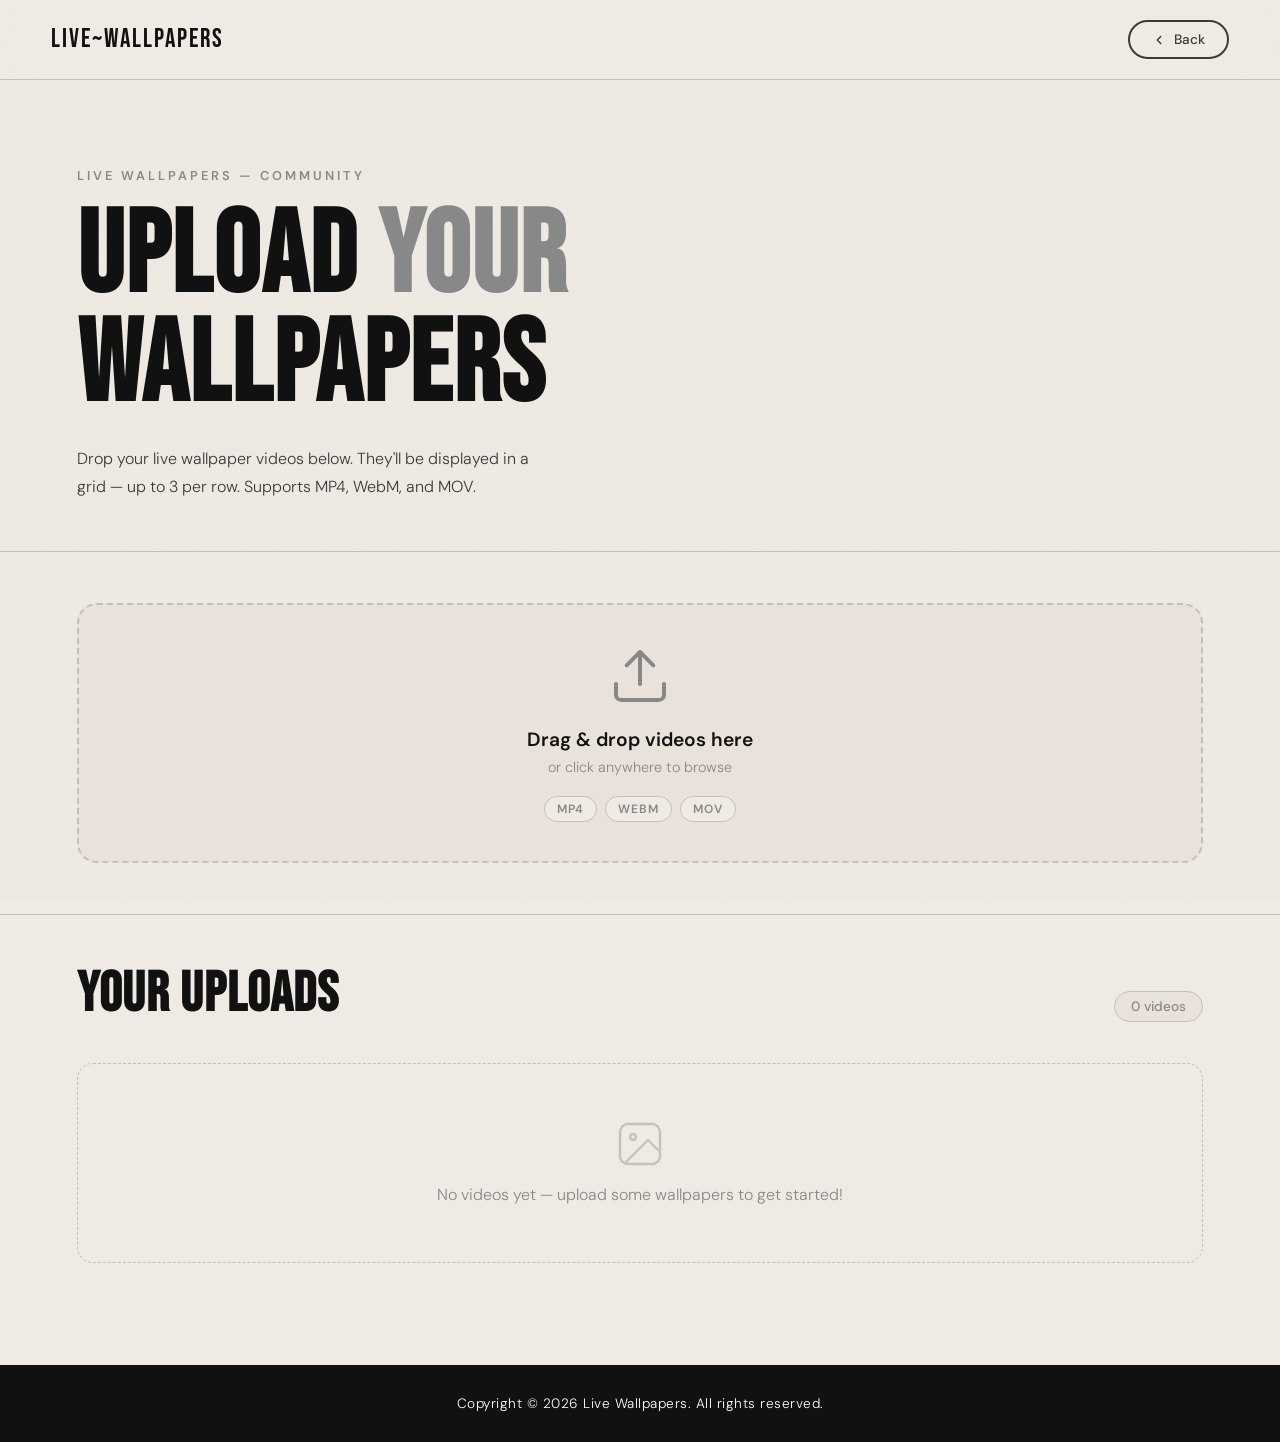
<file: upload.html>
<!DOCTYPE html>
<html lang="en">
  <head>
    <meta charset="UTF-8" />
    <meta name="viewport" content="width=device-width, initial-scale=1.0" />
    <title>Upload — Live Wallpapers</title>
    <link rel="preconnect" href="https://fonts.googleapis.com" />
    <link rel="preconnect" href="https://fonts.gstatic.com" crossorigin />
    <link
      href="https://fonts.googleapis.com/css2?family=Bebas+Neue&family=DM+Sans:wght@300;400;500;600&display=swap"
      rel="stylesheet"
    />

    <!-- styling for upload page -->
    <style>
      /* ── Reset & Base ─────────────────────────────────── */
      *, *::before, *::after {
        margin: 0;
        padding: 0;
        box-sizing: border-box;
      }

      :root {
        --bg:        #efeae3;
        --dark:      #111111;
        --mid:       #3b3b3b;
        --muted:     #888888;
        --accent:    #c8b89a;
        --border:    #c5bfb6;
        --white:     #ffffff;
        --danger:    #cc4444;
        --success:   #3a7c52;
        --card-bg:   #e8e2da;
        --font-disp: "Bebas Neue", sans-serif;
        --font-body: "DM Sans", sans-serif;
        --radius:    12px;
        --transition: 0.25s ease;
      }

      html, body {
        width: 100%;
        min-height: 100%;
        background-color: var(--bg);
        font-family: var(--font-body);
        color: var(--dark);
        overflow-x: hidden;
      }

      /* ── Noise texture overlay ───────────────────────── */
      body::before {
        content: "";
        position: fixed;
        inset: 0;
        pointer-events: none;
        z-index: 0;
        opacity: 0.035;
        background-image: url("data:image/svg+xml,%3Csvg viewBox='0 0 256 256' xmlns='http://www.w3.org/2000/svg'%3E%3Cfilter id='noise'%3E%3CfeTurbulence type='fractalNoise' baseFrequency='0.9' numOctaves='4' stitchTiles='stitch'/%3E%3C/filter%3E%3Crect width='100%25' height='100%25' filter='url(%23noise)'/%3E%3C/svg%3E");
        background-size: 200px 200px;
      }

      /* ── Nav ─────────────────────────────────────────── */
      nav {
        position: fixed;
        top: 0;
        left: 0;
        width: 100%;
        height: 80px;
        z-index: 100;
        display: flex;
        align-items: center;
        justify-content: space-between;
        padding: 0 4vw;
        backdrop-filter: blur(16px);
        background-color: rgba(239, 234, 227, 0.75);
        border-bottom: 1px solid var(--border);
      }

      .nav-logo {
        font-family: var(--font-disp);
        font-size: 1.6rem;
        letter-spacing: 2px;
        color: var(--dark);
        text-decoration: none;
      }

      .nav-back {
        display: inline-flex;
        align-items: center;
        gap: 8px;
        padding: 9px 22px;
        border: 2px solid var(--mid);
        border-radius: 50px;
        font-family: var(--font-body);
        font-size: 0.85rem;
        font-weight: 500;
        color: var(--mid);
        text-decoration: none;
        transition: background var(--transition), color var(--transition);
        cursor: pointer;
        background: none;
      }

      .nav-back:hover {
        background: var(--dark);
        color: var(--white);
        border-color: var(--dark);
      }

      .nav-back svg {
        width: 14px;
        height: 14px;
      }

      /* ── Page wrapper ────────────────────────────────── */
      #page-wrapper {
        position: relative;
        z-index: 1;
        padding-top: 80px;
      }

      /* ── Hero Header ─────────────────────────────────── */
      #upload-hero {
        padding: 6vw 6vw 4vw;
        display: flex;
        flex-direction: column;
        gap: 1rem;
        border-bottom: 1px solid var(--border);
      }

      #upload-hero .tag {
        font-size: 0.8rem;
        font-weight: 600;
        letter-spacing: 3px;
        text-transform: uppercase;
        color: var(--muted);
      }

      #upload-hero h1 {
        font-family: var(--font-disp);
        font-size: clamp(3.5rem, 9vw, 8rem);
        line-height: 0.95;
        letter-spacing: 2px;
        color: var(--dark);
      }

      #upload-hero h1 span {
        color: var(--muted);
      }

      #upload-hero p {
        max-width: 480px;
        font-size: 1rem;
        font-weight: 300;
        color: var(--mid);
        line-height: 1.7;
        margin-top: 0.5rem;
      }

      /* ── Upload Zone ─────────────────────────────────── */
      #upload-section {
        padding: 4vw 6vw;
        border-bottom: 1px solid var(--border);
      }

      #drop-zone {
        position: relative;
        width: 100%;
        min-height: 260px;
        border: 2px dashed var(--border);
        border-radius: 20px;
        background-color: var(--card-bg);
        display: flex;
        flex-direction: column;
        align-items: center;
        justify-content: center;
        gap: 1.2rem;
        cursor: pointer;
        transition: border-color var(--transition), background-color var(--transition), transform var(--transition);
        overflow: hidden;
      }

      #drop-zone.drag-over {
        border-color: var(--dark);
        background-color: #e0d9d0;
        transform: scale(1.01);
      }

      #drop-zone.drag-over .drop-icon {
        transform: translateY(-6px) scale(1.1);
      }

      #drop-zone input[type="file"] {
        position: absolute;
        inset: 0;
        opacity: 0;
        cursor: pointer;
        width: 100%;
        height: 100%;
      }

      .drop-icon {
        width: 64px;
        height: 64px;
        color: var(--muted);
        transition: transform 0.3s ease;
      }

      .drop-label {
        text-align: center;
        pointer-events: none;
      }

      .drop-label strong {
        display: block;
        font-size: 1.2rem;
        font-weight: 600;
        color: var(--dark);
        margin-bottom: 4px;
      }

      .drop-label span {
        font-size: 0.9rem;
        color: var(--muted);
        font-weight: 300;
      }

      .drop-formats {
        display: flex;
        gap: 8px;
        pointer-events: none;
      }

      .fmt-badge {
        padding: 4px 12px;
        border: 1px solid var(--border);
        border-radius: 50px;
        font-size: 0.75rem;
        font-weight: 600;
        letter-spacing: 1px;
        color: var(--muted);
        background: var(--bg);
      }

      /* ── Grid Section ────────────────────────────────── */
      #gallery-section {
        padding: 4vw 6vw 8vw;
        min-height: 200px;
      }

      .section-header {
        display: flex;
        align-items: baseline;
        justify-content: space-between;
        margin-bottom: 2.5rem;
        gap: 1rem;
        flex-wrap: wrap;
      }

      .section-header h2 {
        font-family: var(--font-disp);
        font-size: clamp(2rem, 5vw, 3.5rem);
        letter-spacing: 1px;
        line-height: 1;
      }

      #video-count {
        font-size: 0.85rem;
        font-weight: 500;
        color: var(--muted);
        background: var(--card-bg);
        padding: 6px 16px;
        border-radius: 50px;
        border: 1px solid var(--border);
      }

      .clear-btn {
        background: none;
        border: 2px solid var(--danger);
        color: var(--danger);
        padding: 7px 18px;
        border-radius: 50px;
        font-family: var(--font-body);
        font-size: 0.8rem;
        font-weight: 600;
        cursor: pointer;
        transition: background var(--transition), color var(--transition);
        letter-spacing: 0.5px;
      }

      .clear-btn:hover {
        background: var(--danger);
        color: var(--white);
      }

      /* ── Video Grid ──────────────────────────────────── */
      #video-grid {
        display: grid;
        grid-template-columns: repeat(3, 1fr);
        gap: 20px;
      }

      /* ── Empty State ─────────────────────────────────── */
      #empty-state {
        display: flex;
        flex-direction: column;
        align-items: center;
        justify-content: center;
        gap: 1rem;
        min-height: 200px;
        color: var(--muted);
        text-align: center;
        border: 1px dashed var(--border);
        border-radius: 16px;
        padding: 3rem;
      }

      #empty-state svg {
        width: 48px;
        height: 48px;
        opacity: 0.4;
      }

      #empty-state p {
        font-size: 1rem;
        font-weight: 300;
      }

      /* ── Video Card ──────────────────────────────────── */
      .video-card {
        position: relative;
        border-radius: var(--radius);
        overflow: hidden;
        background: var(--dark);
        aspect-ratio: 16/10;
        group: 1;
        animation: card-in 0.4s ease both;
      }

      @keyframes card-in {
        from { opacity: 0; transform: translateY(20px) scale(0.97); }
        to   { opacity: 1; transform: translateY(0) scale(1); }
      }

      .video-card video {
        width: 100%;
        height: 100%;
        object-fit: cover;
        display: block;
        transition: filter 0.3s ease;
      }

      .video-card:hover video {
        filter: brightness(0.55);
      }

      /* Card overlay on hover */
      .card-overlay {
        position: absolute;
        inset: 0;
        display: flex;
        flex-direction: column;
        align-items: center;
        justify-content: center;
        gap: 10px;
        opacity: 0;
        transition: opacity 0.3s ease;
        padding: 12px;
      }

      .video-card:hover .card-overlay {
        opacity: 1;
      }

      .card-filename {
        color: var(--white);
        font-size: 0.78rem;
        font-weight: 500;
        text-align: center;
        word-break: break-all;
        padding: 0 8px;
        text-shadow: 0 1px 4px rgba(0,0,0,0.6);
        max-width: 100%;
        white-space: nowrap;
        overflow: hidden;
        text-overflow: ellipsis;
      }

      .card-actions {
        display: flex;
        gap: 8px;
      }

      .card-btn {
        display: inline-flex;
        align-items: center;
        gap: 5px;
        padding: 7px 14px;
        border-radius: 50px;
        font-family: var(--font-body);
        font-size: 0.75rem;
        font-weight: 600;
        cursor: pointer;
        border: none;
        transition: transform 0.15s ease, opacity 0.15s ease;
      }

      .card-btn:hover {
        transform: scale(1.06);
      }

      .card-btn svg {
        width: 13px;
        height: 13px;
      }

      .btn-download {
        background: var(--white);
        color: var(--dark);
      }

      .btn-remove {
        background: var(--danger);
        color: var(--white);
      }

      /* Card number badge */
      .card-num {
        position: absolute;
        top: 10px;
        left: 10px;
        width: 26px;
        height: 26px;
        border-radius: 50%;
        background: rgba(0,0,0,0.55);
        color: var(--white);
        font-size: 0.7rem;
        font-weight: 700;
        display: flex;
        align-items: center;
        justify-content: center;
        backdrop-filter: blur(4px);
      }

      /* ── Toast Notification ──────────────────────────── */
      #toast-container {
        position: fixed;
        bottom: 30px;
        right: 30px;
        z-index: 999;
        display: flex;
        flex-direction: column;
        gap: 10px;
        pointer-events: none;
      }

      .toast {
        display: flex;
        align-items: center;
        gap: 10px;
        padding: 14px 20px;
        border-radius: 12px;
        font-size: 0.9rem;
        font-weight: 500;
        color: var(--white);
        backdrop-filter: blur(10px);
        animation: toast-in 0.35s ease;
        pointer-events: auto;
        max-width: 320px;
        box-shadow: 0 4px 24px rgba(0,0,0,0.2);
      }

      .toast.success { background: rgba(40, 100, 60, 0.92); }
      .toast.error   { background: rgba(160, 40, 40, 0.92); }
      .toast.info    { background: rgba(40, 40, 40, 0.92); }

      .toast svg { width: 18px; height: 18px; flex-shrink: 0; }

      @keyframes toast-in {
        from { opacity: 0; transform: translateX(40px); }
        to   { opacity: 1; transform: translateX(0); }
      }

      @keyframes toast-out {
        from { opacity: 1; transform: translateX(0); }
        to   { opacity: 0; transform: translateX(40px); }
      }

      /* ── Footer ──────────────────────────────────────── */
      footer {
        background: var(--dark);
        color: var(--white);
        text-align: center;
        padding: 30px;
        font-size: 0.85rem;
        font-weight: 300;
        letter-spacing: 0.5px;
        position: relative;
        z-index: 1;
      }

      /* ── Progress bar on drop zone ───────────────────── */
      #progress-bar-wrap {
        display: none;
        width: 100%;
        max-width: 420px;
        height: 6px;
        background: var(--border);
        border-radius: 50px;
        overflow: hidden;
        pointer-events: none;
      }

      #progress-bar-fill {
        height: 100%;
        width: 0%;
        background: var(--dark);
        border-radius: 50px;
        transition: width 0.2s ease;
      }

      /* ── Responsive ──────────────────────────────────── */
      @media (max-width: 900px) {
        #video-grid {
          grid-template-columns: repeat(2, 1fr);
        }
      }

      @media (max-width: 600px) {
        #upload-hero {
          padding: 8vw 5vw 5vw;
        }

        #upload-section,
        #gallery-section {
          padding-left: 5vw;
          padding-right: 5vw;
        }

        #video-grid {
          grid-template-columns: 1fr;
          gap: 14px;
        }

        #drop-zone {
          min-height: 200px;
        }

        .drop-label strong {
          font-size: 1rem;
        }
      }
    </style>
  </head>

  <body>
    <!-- Nav -->
    <nav>
      <a class="nav-logo" href="index.html">Live~Wallpapers</a>
      <a class="nav-back" href="index.html">
        <svg xmlns="http://www.w3.org/2000/svg" viewBox="0 0 24 24" fill="none"
          stroke="currentColor" stroke-width="2.5" stroke-linecap="round" stroke-linejoin="round">
          <polyline points="15 18 9 12 15 6"></polyline>
        </svg>
        Back
      </a>
    </nav>

    <div id="page-wrapper">
      <!-- Hero -->
      <section id="upload-hero">
        <p class="tag">Live Wallpapers &mdash; Community</p>
        <h1>UPLOAD <span>YOUR</span><br />WALLPAPERS</h1>
        <p>Drop your live wallpaper videos below. They'll be displayed in a grid — up to 3 per row. Supports MP4, WebM, and MOV.</p>
      </section>

      <!-- Upload Zone -->
      <section id="upload-section">
        <div id="drop-zone">
          <input
            type="file"
            id="file-input"
            accept="video/mp4,video/webm,video/quicktime,.mp4,.webm,.mov"
            multiple
          />
          <svg class="drop-icon" xmlns="http://www.w3.org/2000/svg" viewBox="0 0 24 24"
            fill="none" stroke="currentColor" stroke-width="1.5"
            stroke-linecap="round" stroke-linejoin="round">
            <path d="M21 15v4a2 2 0 0 1-2 2H5a2 2 0 0 1-2-2v-4"/>
            <polyline points="17 8 12 3 7 8"/>
            <line x1="12" y1="3" x2="12" y2="15"/>
          </svg>
          <div class="drop-label">
            <strong>Drag &amp; drop videos here</strong>
            <span>or click anywhere to browse</span>
          </div>
          <div class="drop-formats">
            <span class="fmt-badge">MP4</span>
            <span class="fmt-badge">WEBM</span>
            <span class="fmt-badge">MOV</span>
          </div>
          <div id="progress-bar-wrap">
            <div id="progress-bar-fill"></div>
          </div>
        </div>
      </section>

      <!-- Gallery -->
      <section id="gallery-section">
        <div class="section-header">
          <h2>YOUR UPLOADS</h2>
          <div style="display:flex;align-items:center;gap:10px;flex-wrap:wrap;">
            <span id="video-count">0 videos</span>
            <button class="clear-btn" id="clear-all-btn" style="display:none;" onclick="clearAll()">
              Clear All
            </button>
          </div>
        </div>

        <div id="empty-state">
          <svg xmlns="http://www.w3.org/2000/svg" viewBox="0 0 24 24" fill="none"
            stroke="currentColor" stroke-width="1.2" stroke-linecap="round" stroke-linejoin="round">
            <rect x="2" y="2" width="20" height="20" rx="4"/>
            <circle cx="8.5" cy="8.5" r="1.5"/>
            <polyline points="21 15 16 10 5 21"/>
          </svg>
          <p>No videos yet — upload some wallpapers to get started!</p>
        </div>

        <div id="video-grid" style="display:none;"></div>
      </section>
    </div>

    <!-- Toast container -->
    <div id="toast-container"></div>

    <!-- Footer -->
    <footer>
      <p>Copyright &copy; 2026 Live Wallpapers. All rights reserved.</p>
    </footer>

    <!-- js part -->
    <script>
      // ── State ──────────────────────────────────────────────────────────
      const uploadedVideos = []; // { id, file, objectUrl, name }
      let idCounter = 0;

      // ── DOM refs ───────────────────────────────────────────────────────
      const dropZone     = document.getElementById("drop-zone");
      const fileInput    = document.getElementById("file-input");
      const videoGrid    = document.getElementById("video-grid");
      const emptyState   = document.getElementById("empty-state");
      const videoCount   = document.getElementById("video-count");
      const clearAllBtn  = document.getElementById("clear-all-btn");
      const progressWrap = document.getElementById("progress-bar-wrap");
      const progressFill = document.getElementById("progress-bar-fill");

      // ── Drag & Drop events ─────────────────────────────────────────────
      dropZone.addEventListener("dragover", (e) => {
        e.preventDefault();
        dropZone.classList.add("drag-over");
      });

      dropZone.addEventListener("dragleave", (e) => {
        if (!dropZone.contains(e.relatedTarget)) {
          dropZone.classList.remove("drag-over");
        }
      });

      dropZone.addEventListener("drop", (e) => {
        e.preventDefault();
        dropZone.classList.remove("drag-over");
        const files = Array.from(e.dataTransfer.files).filter(isVideo);
        if (files.length) {
          processFiles(files);
        } else {
          showToast("Only video files (MP4, WebM, MOV) are accepted.", "error");
        }
      });

      // ── File input change ──────────────────────────────────────────────
      fileInput.addEventListener("change", () => {
        const files = Array.from(fileInput.files).filter(isVideo);
        if (files.length) {
          processFiles(files);
        } else if (fileInput.files.length > 0) {
          showToast("Only video files (MP4, WebM, MOV) are accepted.", "error");
        }
        fileInput.value = ""; // reset so same file can be re-added
      });

      // ── Helpers ────────────────────────────────────────────────────────
      function isVideo(file) {
        return file.type.startsWith("video/") ||
               /\.(mp4|webm|mov)$/i.test(file.name);
      }

      function processFiles(files) {
        // Animate progress bar
        progressWrap.style.display = "block";
        let pct = 0;
        const tick = setInterval(() => {
          pct = Math.min(pct + Math.random() * 25, 95);
          progressFill.style.width = pct + "%";
        }, 80);

        setTimeout(() => {
          clearInterval(tick);
          progressFill.style.width = "100%";
          setTimeout(() => {
            progressFill.style.width = "0%";
            progressWrap.style.display = "none";
          }, 400);

          files.forEach(addVideo);
          renderGrid();
          showToast(
            files.length === 1
              ? `"${files[0].name}" added!`
              : `${files.length} videos added!`,
            "success"
          );
        }, files.length * 120 + 200);
      }

      function addVideo(file) {
        const objectUrl = URL.createObjectURL(file);
        const id = ++idCounter;
        uploadedVideos.push({ id, file, objectUrl, name: file.name });
      }

      function renderGrid() {
        videoGrid.innerHTML = "";

        if (uploadedVideos.length === 0) {
          emptyState.style.display = "flex";
          videoGrid.style.display  = "none";
          clearAllBtn.style.display = "none";
          videoCount.textContent = "0 videos";
          return;
        }

        emptyState.style.display = "none";
        videoGrid.style.display  = "grid";
        clearAllBtn.style.display = "inline-flex";
        videoCount.textContent = `${uploadedVideos.length} video${uploadedVideos.length !== 1 ? "s" : ""}`;

        uploadedVideos.forEach((v, index) => {
          const card = document.createElement("div");
          card.className = "video-card";
          card.dataset.id = v.id;
          card.style.animationDelay = `${(index % 3) * 60}ms`;

          card.innerHTML = `
            <span class="card-num">${index + 1}</span>
            <video
              src="${v.objectUrl}"
              loop muted autoplay playsinline
              preload="metadata"
            ></video>
            <div class="card-overlay">
              <span class="card-filename" title="${v.name}">${v.name}</span>
              <div class="card-actions">
                <button class="card-btn btn-download" onclick="downloadVideo(${v.id}, event)">
                  <svg xmlns="http://www.w3.org/2000/svg" viewBox="0 0 24 24" fill="none"
                    stroke="currentColor" stroke-width="2.5" stroke-linecap="round" stroke-linejoin="round">
                    <path d="M21 15v4a2 2 0 0 1-2 2H5a2 2 0 0 1-2-2v-4"/>
                    <polyline points="7 10 12 15 17 10"/>
                    <line x1="12" y1="15" x2="12" y2="3"/>
                  </svg>
                  Download
                </button>
                <button class="card-btn btn-remove" onclick="removeVideo(${v.id})">
                  <svg xmlns="http://www.w3.org/2000/svg" viewBox="0 0 24 24" fill="none"
                    stroke="currentColor" stroke-width="2.5" stroke-linecap="round" stroke-linejoin="round">
                    <polyline points="3 6 5 6 21 6"/>
                    <path d="M19 6l-1 14H6L5 6"/>
                    <path d="M10 11v6M14 11v6"/>
                    <path d="M9 6V4h6v2"/>
                  </svg>
                  Remove
                </button>
              </div>
            </div>
          `;

          videoGrid.appendChild(card);
        });
      }

      function removeVideo(id) {
        const idx = uploadedVideos.findIndex((v) => v.id === id);
        if (idx === -1) return;
        URL.revokeObjectURL(uploadedVideos[idx].objectUrl);
        uploadedVideos.splice(idx, 1);
        renderGrid();
        showToast("Video removed.", "info");
      }

      function downloadVideo(id, event) {
        event.stopPropagation();
        const v = uploadedVideos.find((v) => v.id === id);
        if (!v) return;
        const a = document.createElement("a");
        a.href = v.objectUrl;
        a.download = v.name;
        document.body.appendChild(a);
        a.click();
        document.body.removeChild(a);
        showToast(`Downloading "${v.name}"`, "success");
      }

      function clearAll() {
        uploadedVideos.forEach((v) => URL.revokeObjectURL(v.objectUrl));
        uploadedVideos.length = 0;
        renderGrid();
        showToast("All videos cleared.", "info");
      }

      // ── Toast ──────────────────────────────────────────────────────────
      function showToast(message, type = "info") {
        const container = document.getElementById("toast-container");

        const icons = {
          success: `<svg xmlns="http://www.w3.org/2000/svg" viewBox="0 0 24 24" fill="none"
            stroke="currentColor" stroke-width="2.5" stroke-linecap="round" stroke-linejoin="round">
            <polyline points="20 6 9 17 4 12"/></svg>`,
          error: `<svg xmlns="http://www.w3.org/2000/svg" viewBox="0 0 24 24" fill="none"
            stroke="currentColor" stroke-width="2.5" stroke-linecap="round" stroke-linejoin="round">
            <circle cx="12" cy="12" r="10"/><line x1="12" y1="8" x2="12" y2="12"/>
            <line x1="12" y1="16" x2="12.01" y2="16"/></svg>`,
          info: `<svg xmlns="http://www.w3.org/2000/svg" viewBox="0 0 24 24" fill="none"
            stroke="currentColor" stroke-width="2.5" stroke-linecap="round" stroke-linejoin="round">
            <circle cx="12" cy="12" r="10"/><line x1="12" y1="8" x2="12" y2="8"/>
            <line x1="12" y1="12" x2="12" y2="16"/></svg>`,
        };

        const toast = document.createElement("div");
        toast.className = `toast ${type}`;
        toast.innerHTML = `${icons[type]}<span>${message}</span>`;
        container.appendChild(toast);

        setTimeout(() => {
          toast.style.animation = "toast-out 0.35s ease forwards";
          toast.addEventListener("animationend", () => toast.remove());
        }, 3200);
      }
    </script>
  </body>
</html>
</file>
